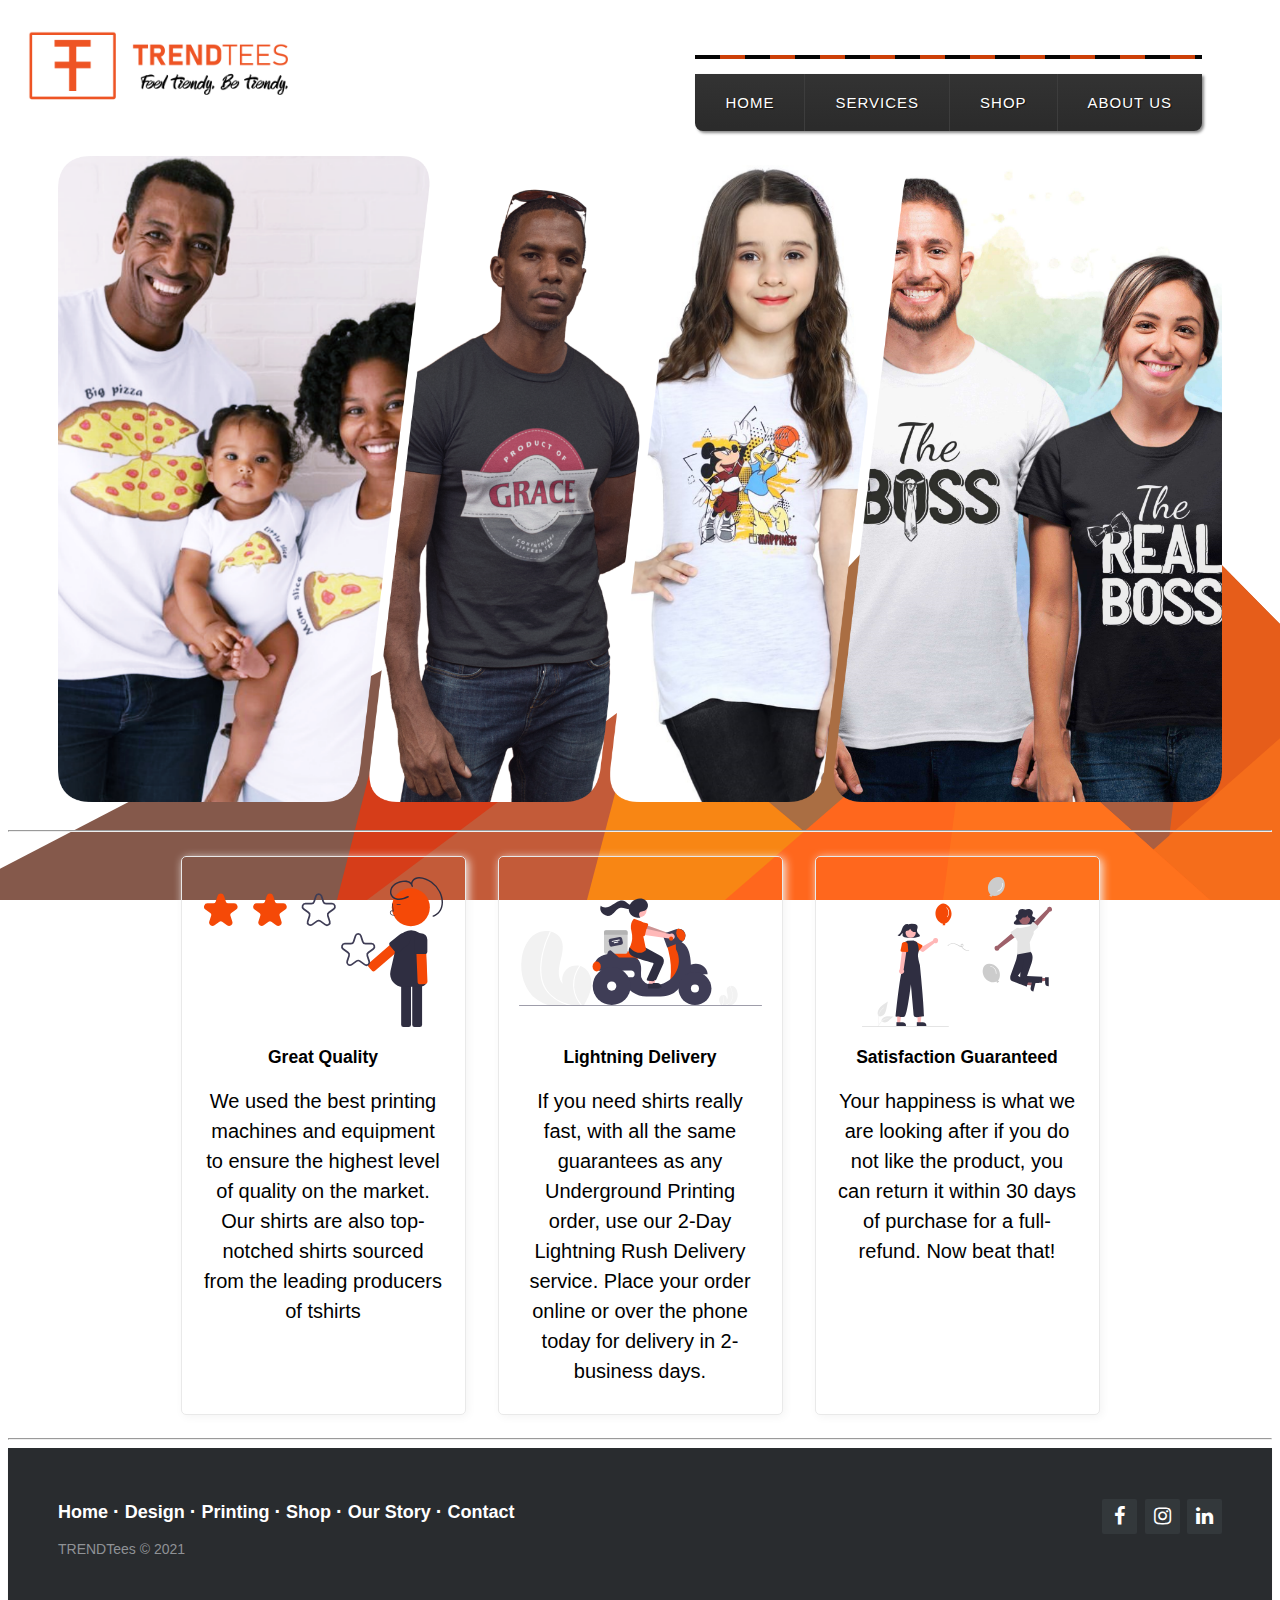
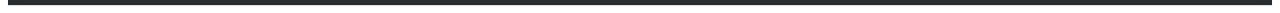
<file: index.html>
<!DOCTYPE html>
<html>
<head>
    <meta name="viewport" content="width=device-width">
    <link href=style.css rel="stylesheet">
    <link rel="stylesheet" href="https://cdnjs.cloudflare.com/ajax/libs/font-awesome/4.7.0/css/font-awesome.min.css">
    <title>TRENDTees</title>
</head>
<div class="logo">
<a href= "index.html"><img src="logo.png" height="100" width="300"></a>
</div>
<div class="wrap">
    
    <span class="decor"></span>
    <nav>
        <ul class="primary">
            <li>
                <a href="index.html">HOME</a>
            </li>
            <li>
                <a href="services.html">SERVICES</a>
                <ul class="sub">
                    <li><a href="designs.html">Design</a></li>
                    <li><a href="printing.html">Print</a></li>
                    <!--         <li><a href="">Wrinkly Cat</a></li> -->
                </ul>
            </li>
            <li>
                <a href="shop.html">SHOP</a>
                <ul class="sub">
                    <li><a href="men.html">Men</a></li>
                    <li><a href="women.html">Women</a></li>
                    <!-- <li><a href="">Crow</a></li> -->
                </ul>
            </li>
            <li>
                <a href="aboutus.html">ABOUT US</a>
                <ul class="sub">
                    <li><a href="ourstory.html">Our Story</a></li>
                    <li><a href="contact.html">Contact Us</a></li>
            
            </li>

        </ul>
    </nav>
</div>

<body>

<figure>
    <img alt="Stock photo" src="hero.png"/>
    <!-- <figcaption><i>Image caption</i></figcaption> -->
</figure>

<hr>
<section>
    <!-- <header>
        <h2>Section Heading</h2>
        <p>Section Subheading</p>
    </header> -->
    <aside>
        <img alt="HTML only" src="images/quality.svg" height="150">
        <h3>Great Quality</h3>
        <p>We used the best printing machines and equipment to ensure the highest level of quality on the market. Our shirts are also top-notched shirts sourced from the leading producers of tshirts</p>
        <p></p>
    </aside>
    <aside>
        <img alt="HTML only" src="images/delivery.svg" height="150">
        <h3>Lightning Delivery</h3>
        <p>If you need shirts really fast, with all the same guarantees as any Underground Printing order, use our 2-Day Lightning
        Rush Delivery service. Place your order online or over the phone today for delivery in 2-business days.</p>
    </aside>
    <aside>
        <img alt="HTML only" src="images/happy.svg" height="150">
        <h3>Satisfaction  Guaranteed</h3>
        <p>Your happiness is what we are looking after if you do not like the product, you can return it within 30 days of purchase for a full-refund. Now beat that!</p>
    </aside>
</section>
<hr>


</body>
<footer class="footer-distributed">

    <div class="footer-right">

        <a href="https://www.facebook.com/logosteesgh"><i class="fa fa-facebook"></i></a>
        <a href="https://www.instagram.com/logostees/"><i class="fa fa-instagram"></i></a>
        <a href="https://www.linkedin.com/company/logos-tees/"><i class="fa fa-linkedin"></i></a>
        

    </div>

    <div class="footer-left">

        <p class="footer-links">
            <a class="link-1" href="index.html">Home</a>

            <a href="designs.html">Design</a>

            <a href="printing.html">Printing</a>

            <a href="shop">Shop</a>

            <a href="ourstory.html">Our Story</a>

            <a href="contact.html">Contact</a>
        </p>

        <p>TRENDTees &copy; 2021</p>
    </div>

</footer>


</html>
</file>
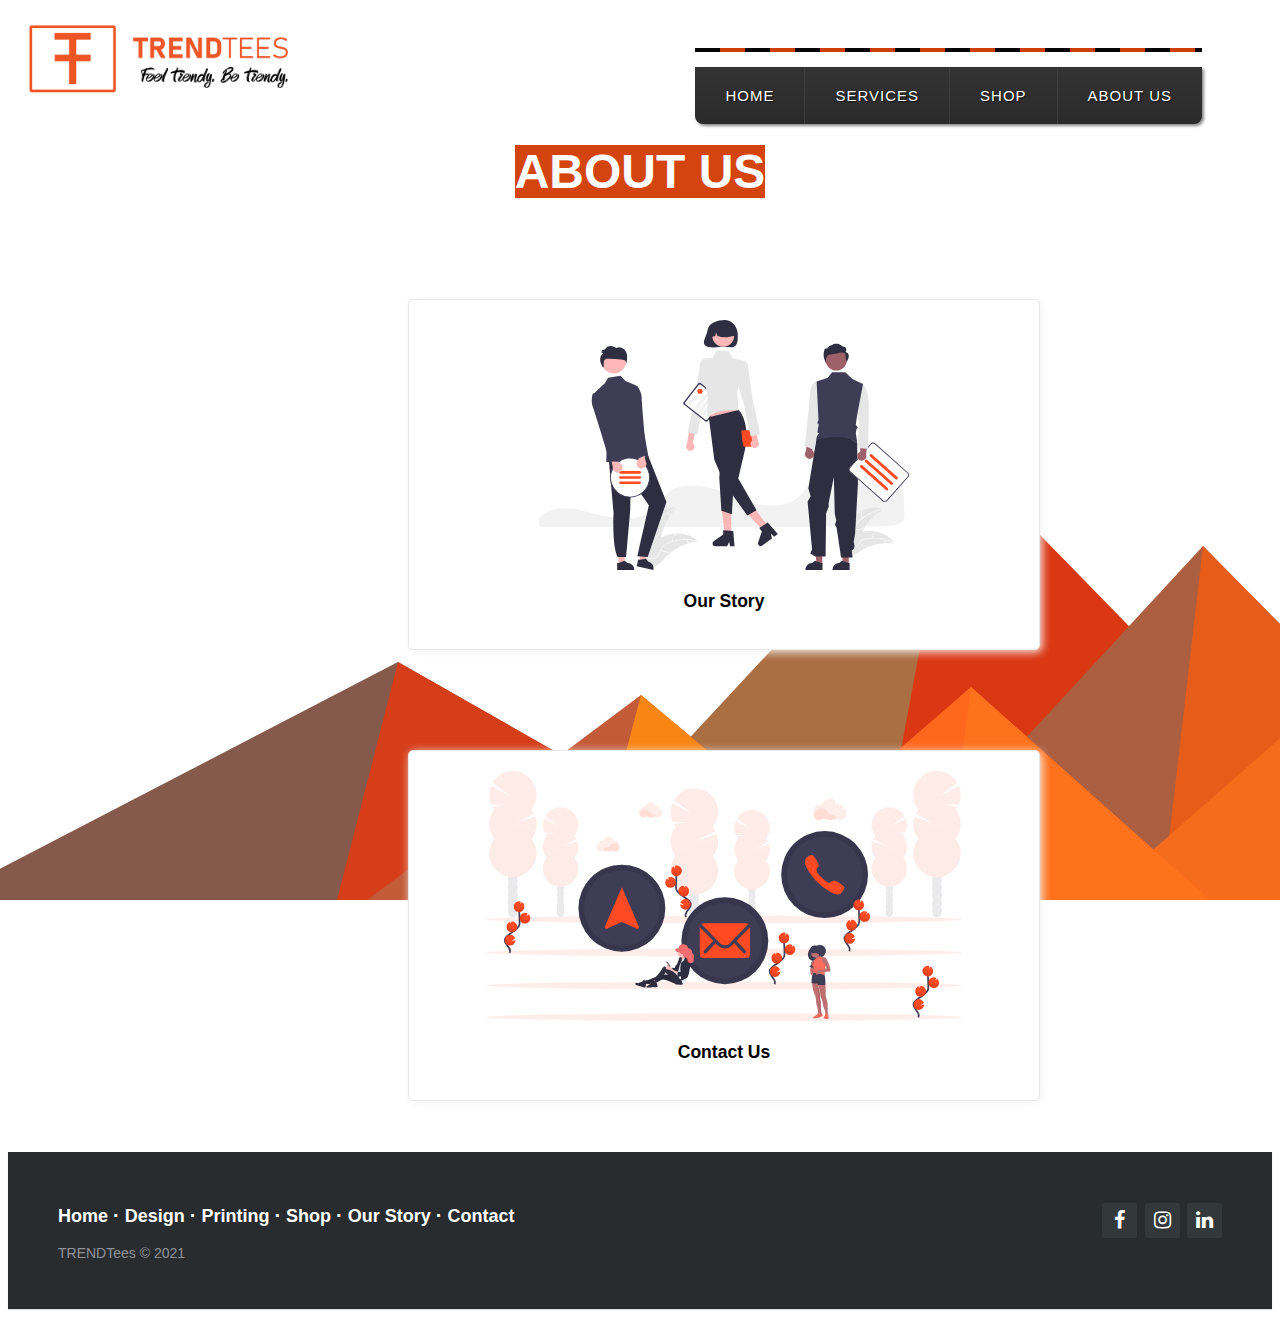
<file: aboutus.html>
<!DOCTYPE html>
<html>

<head>
    <meta name="viewport" content="width=device-width">
    <link href=style.css rel="stylesheet">
    <link rel="stylesheet" href="https://cdnjs.cloudflare.com/ajax/libs/font-awesome/4.7.0/css/font-awesome.min.css">
    <title>TrendTees</title>
</head>
<div class="logo">
    <a href="index.html"><img src="logo.png" height="100" width="300" /></a>
</div>
<div class="wrap">

    <span class="decor"></span>
    <nav>
        <ul class="primary">
            <li>
                <a href="">HOME</a>
            </li>
            <li>
                <a href="services.html">SERVICES</a>
                <ul class="sub">
                    <li><a href="designs.html">Design</a></li>
                    <li><a href="printing.html">Print</a></li>
                    <!--         <li><a href="">Wrinkly Cat</a></li> -->
                </ul>
            </li>
            <li>
                <a href="shop.html">SHOP</a>
                <ul class="sub">
                    <li><a href="men.html">Men</a></li>
                    <li><a href="women.html">Women</a></li>
                    <!-- <li><a href="">Crow</a></li> -->
                </ul>
            </li>
            <li>
                <a href="aboutus.html">ABOUT US</a>
                <ul class="sub">
                    <li><a href="ourstory.html">Our Story</a></li>
                    <li><a href="contact.html">Contact Us</a></li>
                
                </ul>
            </li>

        </ul>
    </nav>
</div>
<body>
    <br><br><br><br><br><br><br><br>
    <h1>ABOUT US</h1>
    <!-- <p>Section Subheading</p> -->

    <div class="bigmenu">
        <a href="ourstory.html"><img src="images/team.svg" height="250"></a>
        <h3>Our Story</h3>
        <p></p>
    </div>
    <div class="bigmenu">
        <a href="contact.html"><img src="images/contact.svg" height="250"></a>
        <h3>Contact Us</h3>
        <p></p>
    </div>
    <br><br><br>
</body>



<footer class="footer-distributed">

    <div class="footer-right">

        <a href="https://www.facebook.com/logosteesgh"><i class="fa fa-facebook"></i></a>
        <a href="https://www.instagram.com/logostees/"><i class="fa fa-instagram"></i></a>
        <a href="https://www.linkedin.com/company/logos-tees/"><i class="fa fa-linkedin"></i></a>


    </div>

    <div class="footer-left">

        <p class="footer-links">
            <a class="link-1" href="index.html">Home</a>

            <a href="designs.html">Design</a>

            <a href="printing.html">Printing</a>

            <a href="shop">Shop</a>

            <a href="ourstory.html">Our Story</a>

            <a href="contact.html">Contact</a>
        </p>

        <p>TRENDTees &copy; 2021</p>
    </div>

</footer>

</html>
</file>
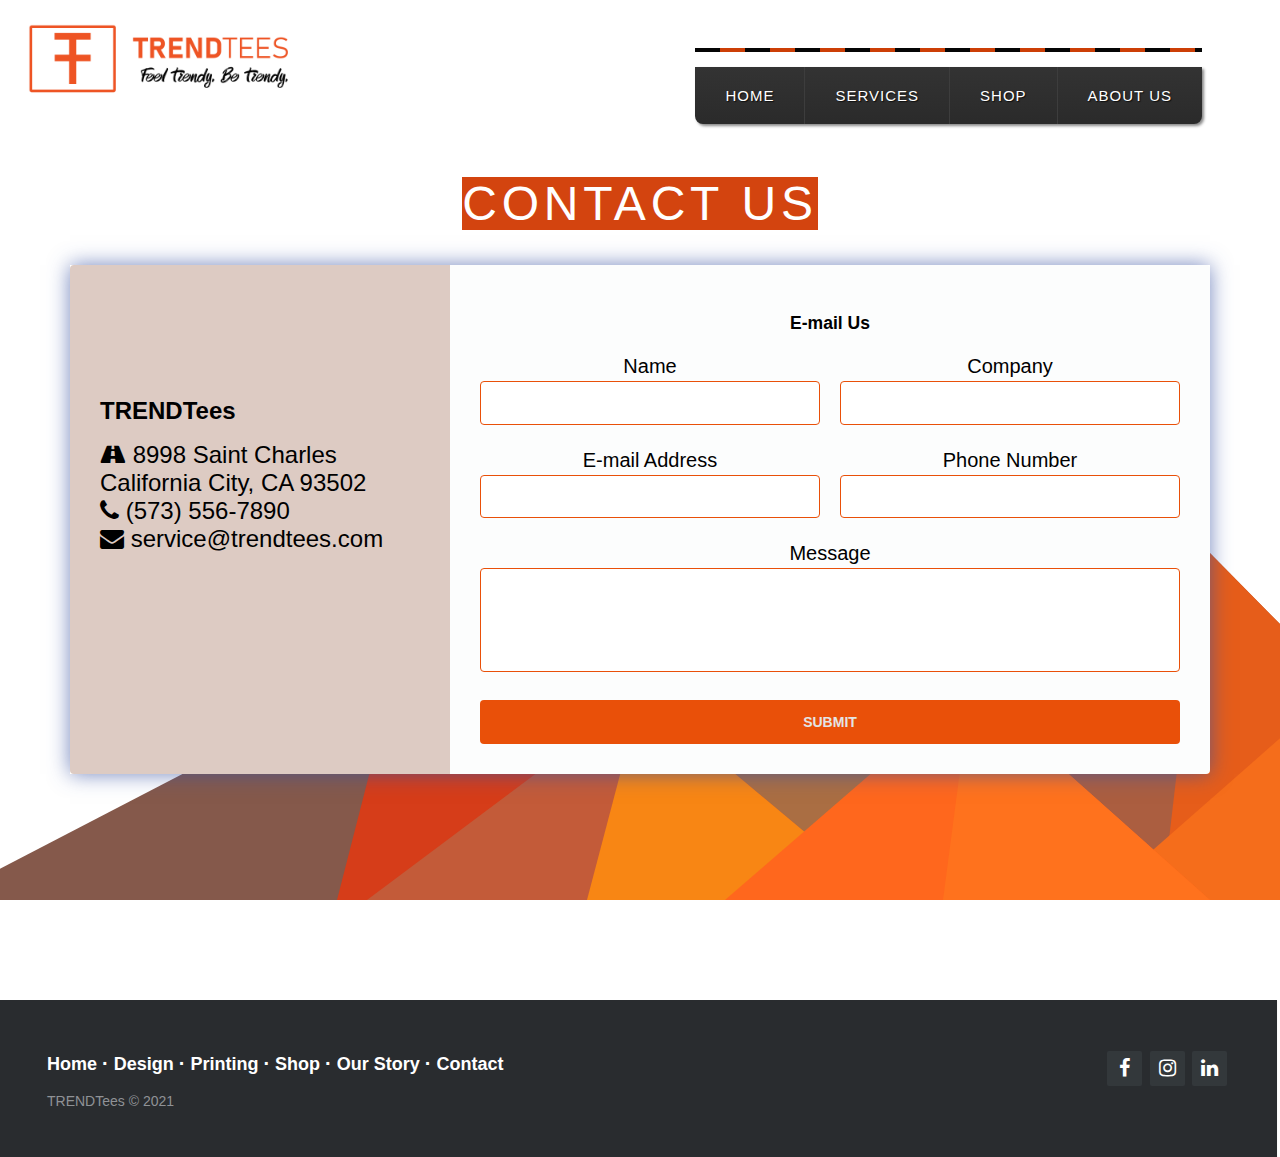
<file: contact.html>
<!DOCTYPE html>
<html>

<head>
    <meta name="viewport" content="width=device-width">
    <link href=style.css rel="stylesheet">
    <link rel="stylesheet" href="https://cdnjs.cloudflare.com/ajax/libs/font-awesome/4.7.0/css/font-awesome.min.css">
    <title>TRENDTees</title>
</head>
<div class="logo">
<a href="index.html"><img src="logo.png" height="100" width="300" /></a>
</div>
<div class="wrap">

    <span class="decor"></span>
    <nav>
        <ul class="primary">
            <li>
                <a href="">HOME</a>
            </li>
            <li>
                <a href="services.html">SERVICES</a>
                <ul class="sub">
                    <li><a href="designs.html">Design</a></li>
                    <li><a href="printing.html">Print</a></li>
                    <!--         <li><a href="">Wrinkly Cat</a></li> -->
                </ul>
            </li>
            <li>
                <a href="shop.html">SHOP</a>
                <ul class="sub">
                    <li><a href="men.html">Men</a></li>
                    <li><a href="women.html">Women</a></li>
                    <!-- <li><a href="">Crow</a></li> -->
                </ul>
            </li>
            <li>
                <a href="aboutus.html">ABOUT US</a>
                <ul class="sub">
                    <li><a href="ourstory.html">Our Story</a></li>
                    <li><a href="contact.html">Contact Us</a></li>
                   
                </ul>
            </li>

        </ul>
    </nav>
</div>
<body>
    <BR><BR><BR><BR><BR><BR>
    <div class="container">
        <BR><BR><BR>
        <h1 class="brand"><span>CONTACT US</span></h1>
        <BR><BR><BR>
        <div class="wrapper">

            <!-- COMPANY INFORMATION -->
            <div class="company-info">
                <br><br><br><br><br><br>
                <h3>TRENDTees</h3>

                <ul>
                    <li><i class="fa fa-road"></i> 8998 Saint Charles California City, CA 93502</li><BR>
                    <li><i class="fa fa-phone"></i> (573) 556-7890</li><br>
                    <li><i class="fa fa-envelope"></i> service@trendtees.com</li>
                </ul>
              
            </div>
            <!-- End .company-info -->

            <!-- CONTACT FORM -->
            <div class="contact">
                <h3>E-mail Us</h3>

                <form id="contact-form">

                    <p>
                        <label>Name</label>
                        <input type="text" name="name" id="name" required>
                    </p>

                    <p>
                        <label>Company</label>
                        <input type="text" name="company" id="company">
                    </p>

                    <p>
                        <label>E-mail Address</label>
                        <input type="email" name="email" id="email" required>
                    </p>

                    <p>
                        <label>Phone Number</label>
                        <input type="text" name="phone" id="phone">
                    </p>

                    <p class="full">
                        <label>Message</label>
                        <textarea name="message" rows="5" id="message"></textarea>
                    </p>

                    <p class="full">
                        <button type="submit">Submit</button>
                    </p>

                </form>
                <!-- End #contact-form -->
            </div>



</body>

<footer class="footer-distributed" style="position:absolute; top: 1000px; right: 3px;">

    <div class="footer-right">

        <a href="https://www.facebook.com/logosteesgh"><i class="fa fa-facebook"></i></a>
        <a href="https://www.instagram.com/logostees/"><i class="fa fa-instagram"></i></a>
        <a href="https://www.linkedin.com/company/logos-tees/"><i class="fa fa-linkedin"></i></a>


    </div>

    <div class="footer-left">

        <p class="footer-links">
            <a class="link-1" href="index.html">Home</a>

            <a href="designs.html">Design</a>

            <a href="printing.html">Printing</a>

            <a href="shop">Shop</a>

            <a href="ourstory.html">Our Story</a>

            <a href="contact.html">Contact</a>
        </p>

        <p>TRENDTees &copy; 2021</p>
    </div>

</footer>

</html>
</file>
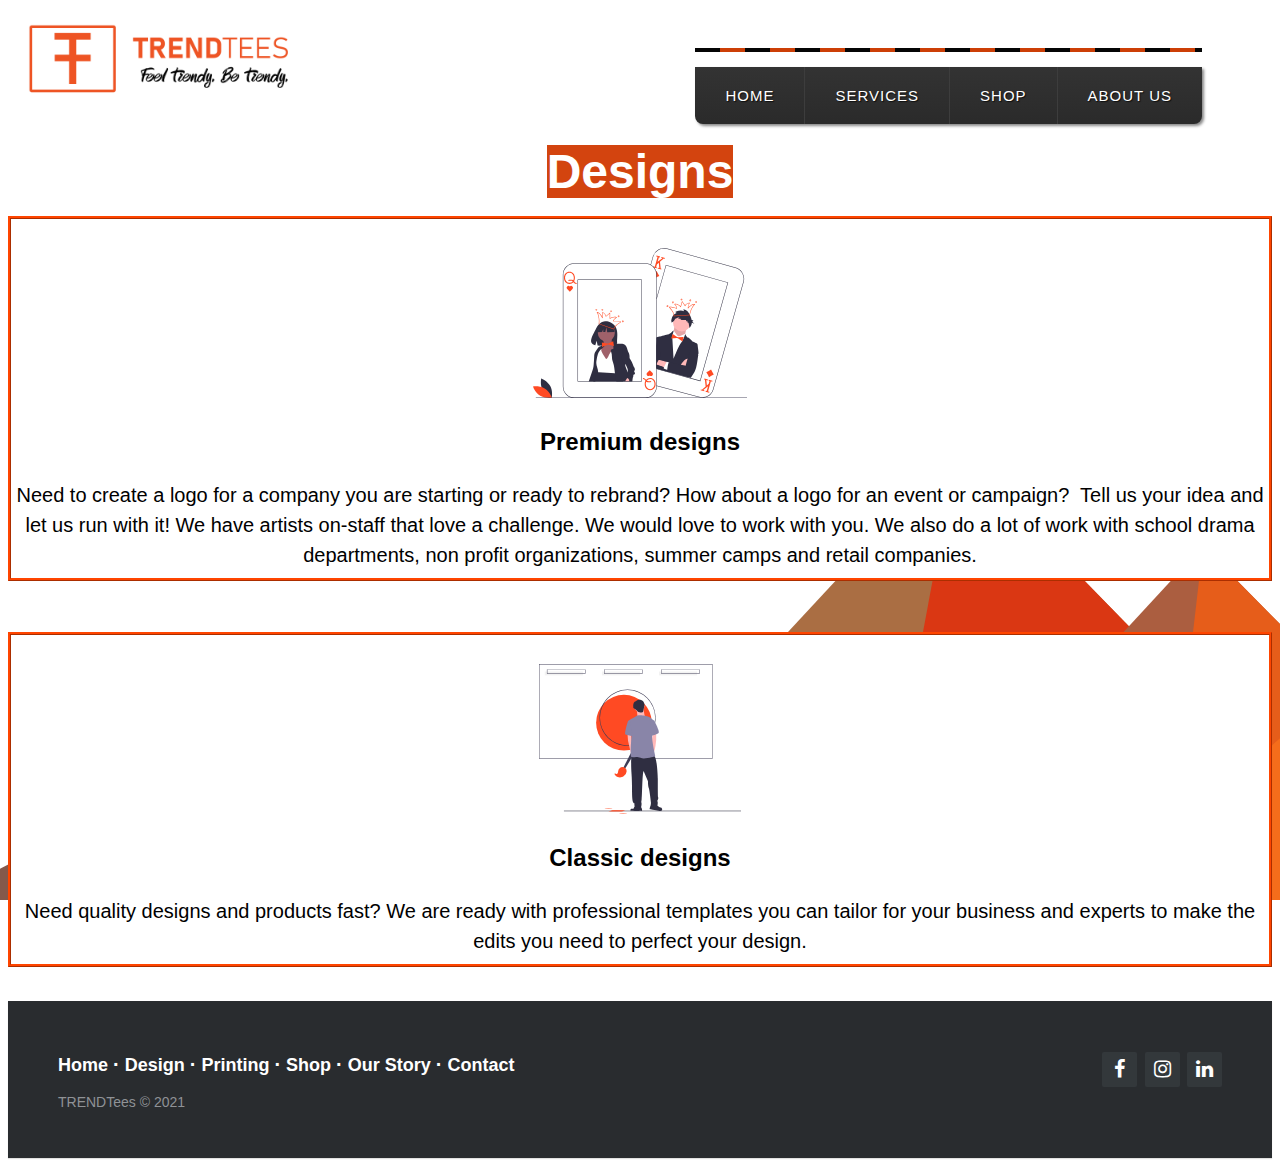
<file: designs.html>
<!DOCTYPE html>
<html>

<head>
    <meta name="viewport" content="width=device-width">
    <link href=style.css rel="stylesheet">
    <link rel="stylesheet" href="https://cdnjs.cloudflare.com/ajax/libs/font-awesome/4.7.0/css/font-awesome.min.css">
    <title>TRENDTees</title>
</head>
<div class="logo">
    <a href="index.html"><img src="logo.png" height="100" width="300"></a>
</div>
<div class="wrap">

    <span class="decor"></span>
    <nav>
        <ul class="primary">
            <li>
                <a href="index.html">HOME</a>
            </li>
            <li>
                <a href="services.html">SERVICES</a>
                <ul class="sub">
                    <li><a href="designs.html">Design</a></li>
                    <li><a href="printing.html">Print</a></li>
                    <!--         <li><a href="">Wrinkly Cat</a></li> -->
                </ul>
            </li>
            <li>
                <a href="shop.html">SHOP</a>
                <ul class="sub">
                    <li><a href="men.html">Men</a></li>
                    <li><a href="women.html">Women</a></li>
                    <!-- <li><a href="">Crow</a></li> -->
                </ul>
            </li>
            <li>
                <a href="aboutus.html">ABOUT US</a>
                <ul class="sub">
                    <li><a href="ourstory.html">Our Story</a></li>
                    <li><a href="contact.html">Contact Us</a></li>
                </ul>
            </li>

        </ul>
    </nav>
</div>

<body>
<br><br><br><br><br><br><br><br>
<h1>Designs</h1>
<br><br>
<div class="bigarticle">
    <aside>
        <br>
        <img alt="HTML only" src="images/premium.svg" height="150">
        <h2>Premium designs</h2>
        <p>Need to create a logo for a company you are starting or ready to rebrand? How about a logo for an event or campaign?
        ‍
        Tell us your idea and let us run with it! We have artists on-staff that love a challenge. We would love to work with
        you. We also do a lot of work with school drama departments, non profit organizations, summer camps and retail companies.</p>
    </aside>
</div>
<br><br><br>
<div class="bigarticle">
    <aside>
        <br>
        <img alt="HTML only" src="images/classic.svg" height="150">
        <h2>Classic designs</h2>
        <p>Need quality designs and products fast? We are ready with professional templates you can tailor for your business and experts to make the edits you need to perfect your design.</p>
    </aside>
</div>




</body>
<br><br>
<footer class="footer-distributed">

    <div class="footer-right">

        <a href="https://www.facebook.com/logosteesgh"><i class="fa fa-facebook"></i></a>
        <a href="https://www.instagram.com/logostees/"><i class="fa fa-instagram"></i></a>
        <a href="https://www.linkedin.com/company/logos-tees/"><i class="fa fa-linkedin"></i></a>


    </div>

    <div class="footer-left">

        <p class="footer-links">
            <a class="link-1" href="index.html">Home</a>

            <a href="designs.html">Design</a>

            <a href="printing.html">Printing</a>

            <a href="shop">Shop</a>

            <a href="ourstory.html">Our Story</a>

            <a href="contact.html">Contact</a>
        </p>

        <p>TRENDTees &copy; 2021</p>
    </div>

</footer>
</html>
</file>
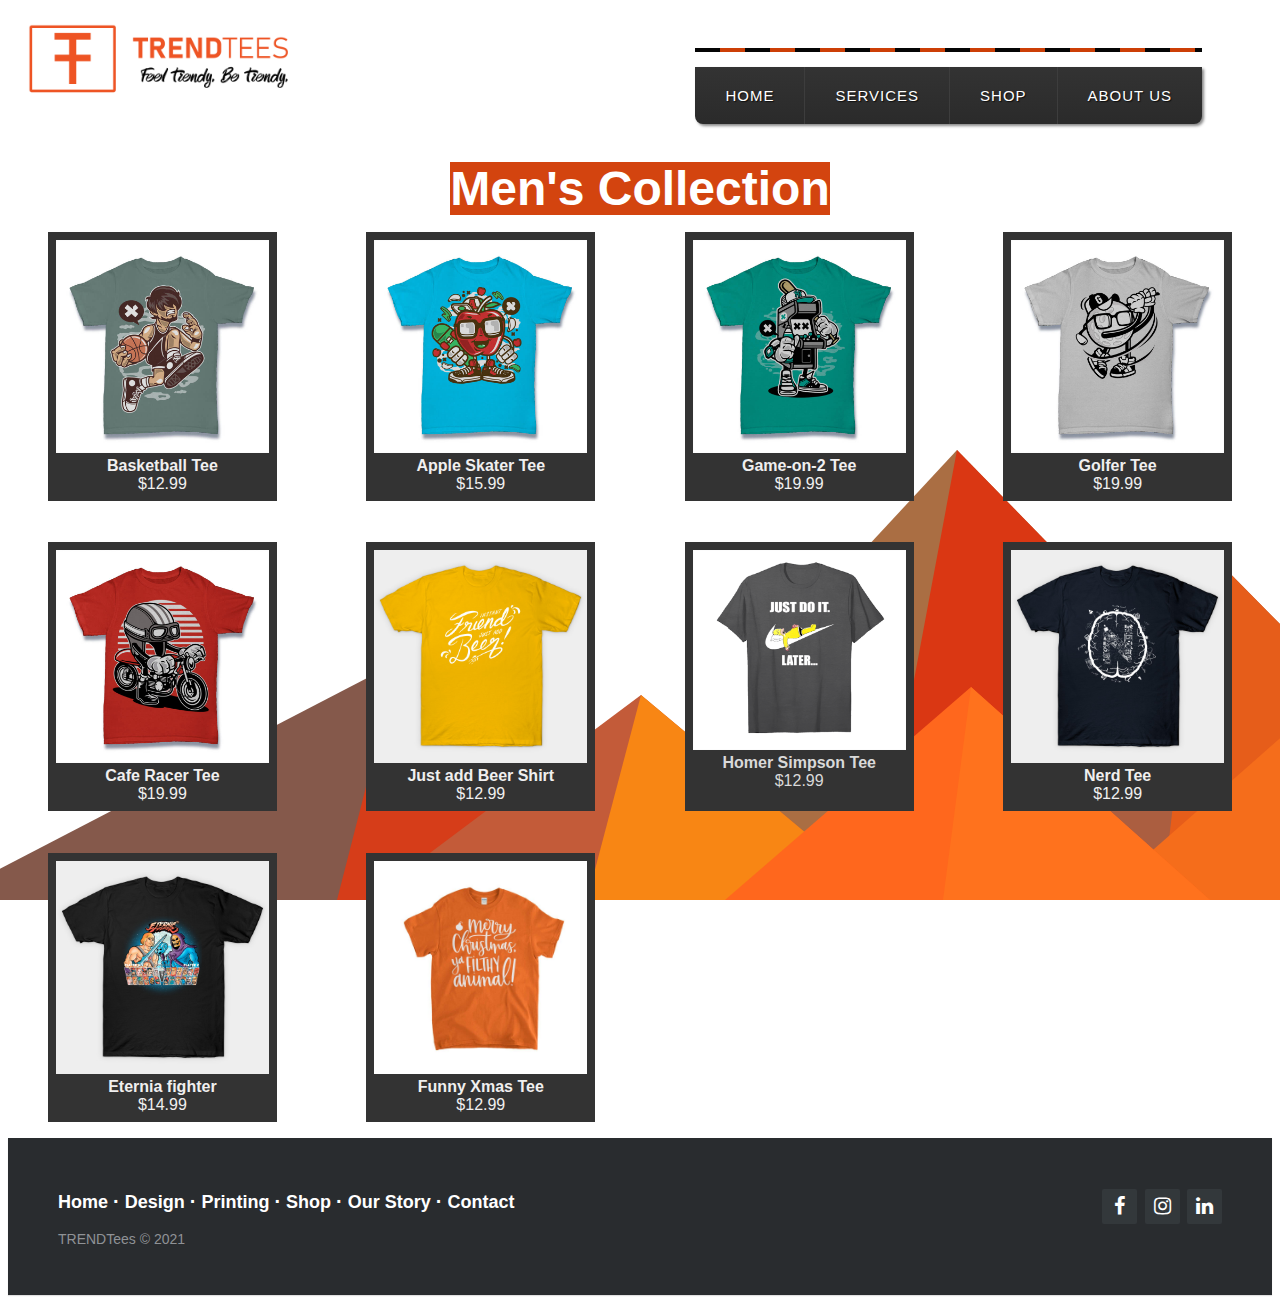
<file: men.html>
<!DOCTYPE html>
<html>

<head>
    <meta name="viewport" content="width=device-width">
    <link href=style.css rel="stylesheet">
    <link rel="stylesheet" href="https://cdnjs.cloudflare.com/ajax/libs/font-awesome/4.7.0/css/font-awesome.min.css">
    <title>TRENDTees</title>
</head>
<div class="logo">
<a href="index.html"><img src="logo.png" height="100" width="300" /></a>
</div>
<div class="wrap">

    <span class="decor"></span>
    <nav>
        <ul class="primary">
            <li>
                <a href="">HOME</a>
            </li>
            <li>
                <a href="services.html">SERVICES</a>
                <ul class="sub">
                    <li><a href="designs.html">Design</a></li>
                    <li><a href="printing.html">Print</a></li>
                    <!--         <li><a href="">Wrinkly Cat</a></li> -->
                </ul>
            </li>
            <li>
                <a href="shop.html">SHOP</a>
                <ul class="sub">
                    <li><a href="men.html">Men</a></li>
                    <li><a href="women.html">Women</a></li>
                    <!-- <li><a href="">Crow</a></li> -->
                </ul>
            </li>
            <li>
                <a href="aboutus.html">ABOUT US</a>
                <ul class="sub">
                    <li><a href="ourstory.html">Our Story</a></li>
                    <li><a href="contact.html">Contact Us</a></li>
                </ul>
            </li>

        </ul>
    </nav>
</div>


<body>
    <br><br><br><br><br><br><br><br><br>
    <h1>Men's Collection</h1>
<div class="gallery-grid">
    <figure class="gallery-frame">
        <img class="gallery-img" src="images/Basketball-Player-Tshirt.jpg" 
            title="B-Ball Fans">
        <figcaption><b> Basketball Tee</b> <br>$12.99</figcaption>
    </figure>
    <figure class="gallery-frame">
        <img class="gallery-img" src="images/Apple-Skater-Tshirt.jpg"
            title="Skating Enthusiasts">
        <figcaption><b>Apple Skater Tee</b> <br>$15.99</figcaption>
    </figure>
    <figure class="gallery-frame">
        <img class="gallery-img" src="images/Game-On-2-T-shirt-template-29796.jpg" 
            title="For Gamers">
        <figcaption><b>Game-on-2 Tee</b> <br>$19.99</figcaption>
    </figure>
    <figure class="gallery-frame">
        <img class="gallery-img" src="images/Golfer-T-shirt-design-29599.jpg" 
            title="Tiger Woods loves this">
        <figcaption><b>Golfer Tee</b> <br>$19.99</figcaption>
    </figure>
    <figure class="gallery-frame">
        <img class="gallery-img" src="images/Caferacer-Helmet-Shirt-design-29273.jpg" 
            title="Cafe lovers">
        <figcaption><b>Cafe Racer Tee</b> <br>$19.99</figcaption>
    </figure>
    <figure class="gallery-frame">
        <img class="gallery-img" src="images/Just-add-beer-T-Shirt.jpg" 
            title="Beeeer">
        <figcaption><b>Just add Beer Shirt</b> <br>$12.99</figcaption>
    </figure>
    <figure class="gallery-frame">
        <img class="gallery-img" src="images/Order-Homer-Simpson-Just-Do-It-Later-T-Shirts-Unisex-T-Shirt-Dark-Heather.png"
        <figcaption><b>Homer Simpson Tee</b> <br>$12.99</figcaption>
    </figure>
    <figure class="gallery-frame">
        <img class="gallery-img" src="images/N-is-for-Nerd.jpg" 
            title="N is for">
        <figcaption><b>Nerd Tee</b> <br>$12.99</figcaption>
    </figure>
    <figure class="gallery-frame">
        <img class="gallery-img" src="images/Eternia-fighter-T-Shirt.jpg" alt="Eternia fighter fans"
            title="Eternia Fighter">
        <figcaption><b>Eternia fighter</b> <br>$14.99</figcaption>
    </figure>
    <figure class="gallery-frame">
        <img class="gallery-img" src="images/merry-christmas-ya-filthy-animal-kids-tshirt-orange.jpg" 
            title="Home alone movie reference">
        <figcaption><b>Funny Xmas Tee</b> <br>$12.99</figcaption>
    </figure>
 
</div>

    
</body>

<footer class="footer-distributed">

    <div class="footer-right">

        <a href="https://www.facebook.com/logosteesgh"><i class="fa fa-facebook"></i></a>
        <a href="https://www.instagram.com/logostees/"><i class="fa fa-instagram"></i></a>
        <a href="https://www.linkedin.com/company/logos-tees/"><i class="fa fa-linkedin"></i></a>


    </div>

    <div class="footer-left">

        <p class="footer-links">
            <a class="link-1" href="index.html">Home</a>

            <a href="designs.html">Design</a>

            <a href="printing.html">Printing</a>

            <a href="shop">Shop</a>

            <a href="ourstory.html">Our Story</a>

            <a href="contact.html">Contact</a>
        </p>

        <p>TRENDTees &copy; 2021</p>
    </div>

</footer>
</html>
</file>
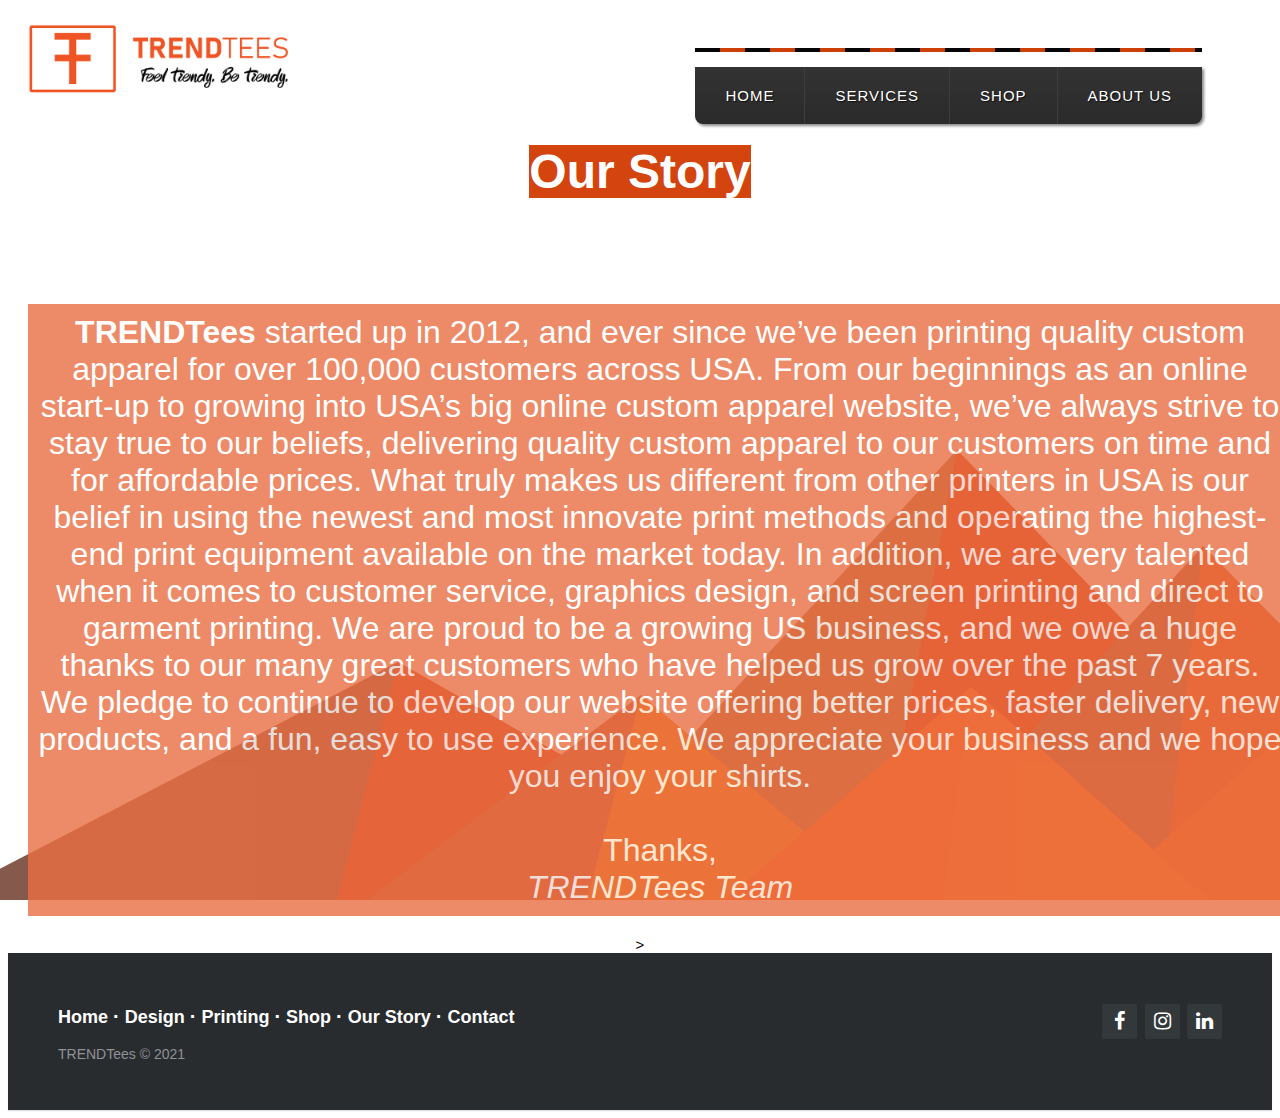
<file: ourstory.html>
<!DOCTYPE html>
<html>

<head>
    <meta name="viewport" content="width=device-width">
    <link href=style.css rel="stylesheet">
    <link rel="stylesheet" href="https://cdnjs.cloudflare.com/ajax/libs/font-awesome/4.7.0/css/font-awesome.min.css">
    <title>TRENDTees</title>
</head>
<div class="logo">
    <a href="index.html"><img src="logo.png" height="100" width="300" /></a>
</div>
<div class="wrap">

    <span class="decor"></span>
    <nav>
        <ul class="primary">
            <li>
                <a href="">HOME</a>
            </li>
            <li>
                <a href="services.html">SERVICES</a>
                <ul class="sub">
                    <li><a href="designs.html">Design</a></li>
                    <li><a href="printing.html">Print</a></li>
                    <!--         <li><a href="">Wrinkly Cat</a></li> -->
                </ul>
            </li>
            <li>
                <a href="shop.html">SHOP</a>
                <ul class="sub">
                    <li><a href="men.html">Men</a></li>
                    <li><a href="women.html">Women</a></li>
                    <!-- <li><a href="">Crow</a></li> -->
                </ul>
            </li>
            <li>
                <a href="aboutus.html">ABOUT US</a>
                <ul class="sub">
                    <li><a href="ourstory.html">Our Story</a></li>
                    <li><a href="contact.html">Contact Us</a></li>
            
                </ul>
            </li>

        </ul>
    </nav>
</div>

<body>
<br><br><br><br><br><br><br><br>
<h1>Our Story</h1>
<br><br><br><br><br><br>
<p> 
    <div class = "ourstory">
        <b>TRENDTees</b> started up in 2012, and ever since we’ve been printing quality custom apparel for over 100,000 customers
across USA.

From our beginnings as an online start-up to growing into USA’s big online custom apparel website, we’ve always strive
to stay true to our beliefs, delivering quality custom apparel to our customers on time and for affordable prices. What
truly makes us different from other printers in USA is our belief in using the newest and most innovate print methods
and operating the highest-end print equipment available on the market today. In addition, we are very talented when it
comes to customer service, graphics design, and screen printing and direct to garment printing.

We are proud to be a growing US business, and we owe a huge thanks to our many great customers who have helped us grow
over the past 7 years. We pledge to continue to develop our website offering better prices, faster delivery, new
products, and a fun, easy to use experience.

We appreciate your business and we hope you enjoy your shirts.
<br><br>
Thanks,
<br>
<i>TRENDTees Team</i>
</div>
</p>>

</body>

<footer class="footer-distributed">

    <div class="footer-right">

        <a href="https://www.facebook.com/logosteesgh"><i class="fa fa-facebook"></i></a>
        <a href="https://www.instagram.com/logostees/"><i class="fa fa-instagram"></i></a>
        <a href="https://www.linkedin.com/company/logos-tees/"><i class="fa fa-linkedin"></i></a>


    </div>

    <div class="footer-left">

        <p class="footer-links">
            <a class="link-1" href="index.html">Home</a>

            <a href="designs.html">Design</a>

            <a href="printing.html">Printing</a>

            <a href="shop">Shop</a>

            <a href="ourstory.html">Our Story</a>

            <a href="contact.html">Contact</a>
        </p>

        <p>TRENDTees &copy; 2021</p>
    </div>

</footer>
</html>
</file>
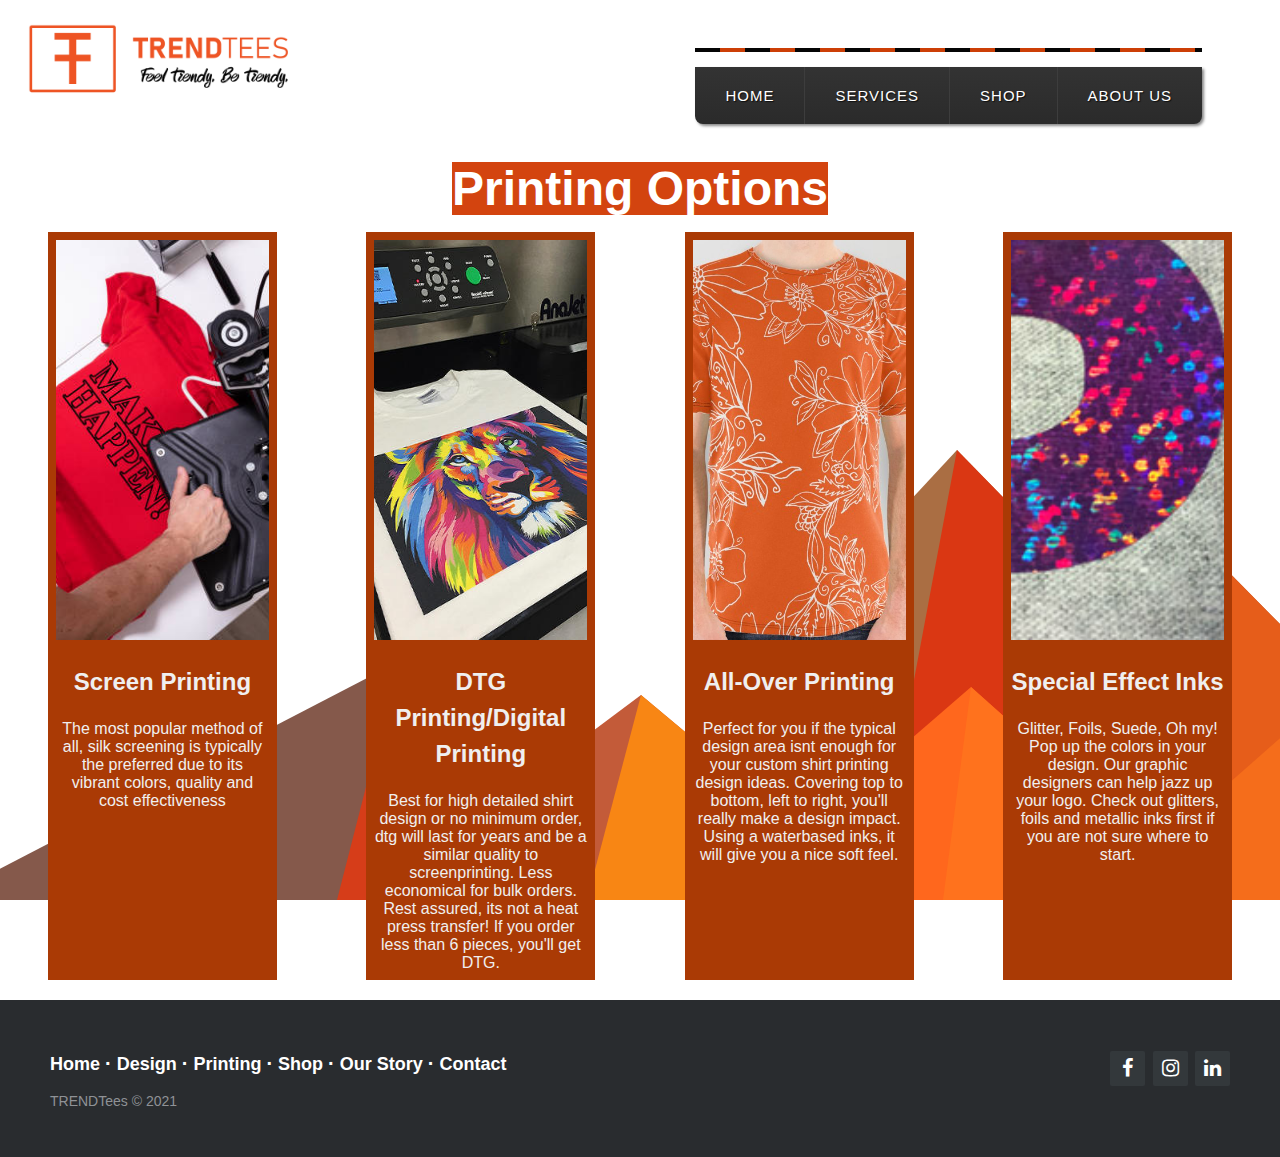
<file: printing.html>
<!DOCTYPE html>
<html>

<head>
    <meta name="viewport" content="width=device-width">
    <link href=style.css rel="stylesheet">
    <link rel="stylesheet" href="https://cdnjs.cloudflare.com/ajax/libs/font-awesome/4.7.0/css/font-awesome.min.css">
    <title>TRENDTeesTees</title>
</head>
<div class="logo">
    <a href="index.html"><img src="logo.png" height="100" width="300" /></a>
</div>
<div class="wrap">

    <span class="decor"></span>
    <nav>
        <ul class="primary">
            <li>
                <a href="index.html">HOME</a>
            </li>
            <li>
                <a href="services.html">SERVICES</a>
                <ul class="sub">
                    <li><a href="designs.html">Design</a></li>
                    <li><a href="printing.html">Print</a></li>
                    <!--         <li><a href="">Wrinkly Cat</a></li> -->
                </ul>
            </li>
            <li>
                <a href="shop.html">SHOP</a>
                <ul class="sub">
                    <li><a href="men.html">Men</a></li>
                    <li><a href="women.html">Women</a></li>
                    <!-- <li><a href="">Crow</a></li> -->
                </ul>
            </li>
            <li>
                <a href="aboutus.html">ABOUT US</a>
                <ul class="sub">
                    <li><a href="ourstory.html">Our Story</a></li>
                    <li><a href="contact.html">Contact Us</a></li>
            
                </ul>
            </li>

        </ul>
    </nav>
</div>
<body>
<br><br><br><br><br><br><br><br><br>
<h1>Printing Options</h1>
<div class="gallery-grid">
    <figure class="gallery-frame0">
        <img class="gallery-img0" src="images/screenprint.jpg" title="Screen Printing">
        <figcaption><h2>Screen Printing</h2>The most popular method of all, silk screening is typically the preferred due to its vibrant colors, quality and cost
        effectiveness</figcaption>
    </figure>
    <figure class="gallery-frame0">
        <img class="gallery-img0" src="images/digital.jpg" title="DTG Printing/Digital Printing">
        <figcaption><h2>DTG Printing/Digital Printing</h2>Best for high detailed shirt design or no minimum order, dtg will last for years and be a similar quality to
        screenprinting. Less economical for bulk orders. Rest assured, its not a heat press transfer! If you order less than 6 pieces, you'll get DTG.</figcaption>
    </figure>
    <figure class="gallery-frame0">
        <img class="gallery-img0" src="images/all over.jpg" title="All-Over Printing">
        <figcaption><h2>All-Over Printing</h2>Perfect for you if the typical design area isnt enough for your custom shirt printing design ideas. Covering top to
        bottom, left to right, you'll really make a design impact. Using a waterbased inks, it will give you a nice soft feel.</figcaption>
    </figure>
    <figure class="gallery-frame0">
        <img class="gallery-img0" src="images/glitter.jpg" title="Special Effect Inks">
        <figcaption><h2>Special Effect Inks</h2>Glitter, Foils, Suede, Oh my! Pop up the colors in your design. Our graphic designers can help jazz up your logo. Check
        out glitters, foils and metallic inks first if you are not sure where to start.</figcaption>
    </figure>

<br>
</body>
<footer class="footer-distributed" style="position:absolute; top: 1000px;">

    <div class="footer-right">

        <a href="https://www.facebook.com/logosteesgh"><i class="fa fa-facebook"></i></a>
        <a href="https://www.instagram.com/logostees/"><i class="fa fa-instagram"></i></a>
        <a href="https://www.linkedin.com/company/logos-tees/"><i class="fa fa-linkedin"></i></a>


    </div>

    <div class="footer-left">

        <p class="footer-links">
            <a class="link-1" href="index.html">Home</a>

            <a href="designs.html">Design</a>

            <a href="printing.html">Printing</a>

            <a href="shop">Shop</a>

            <a href="ourstory.html">Our Story</a>

            <a href="contact.html">Contact</a>
        </p>

        <p>TRENDTees &copy; 2021</p>
    </div>

</footer>
</file>
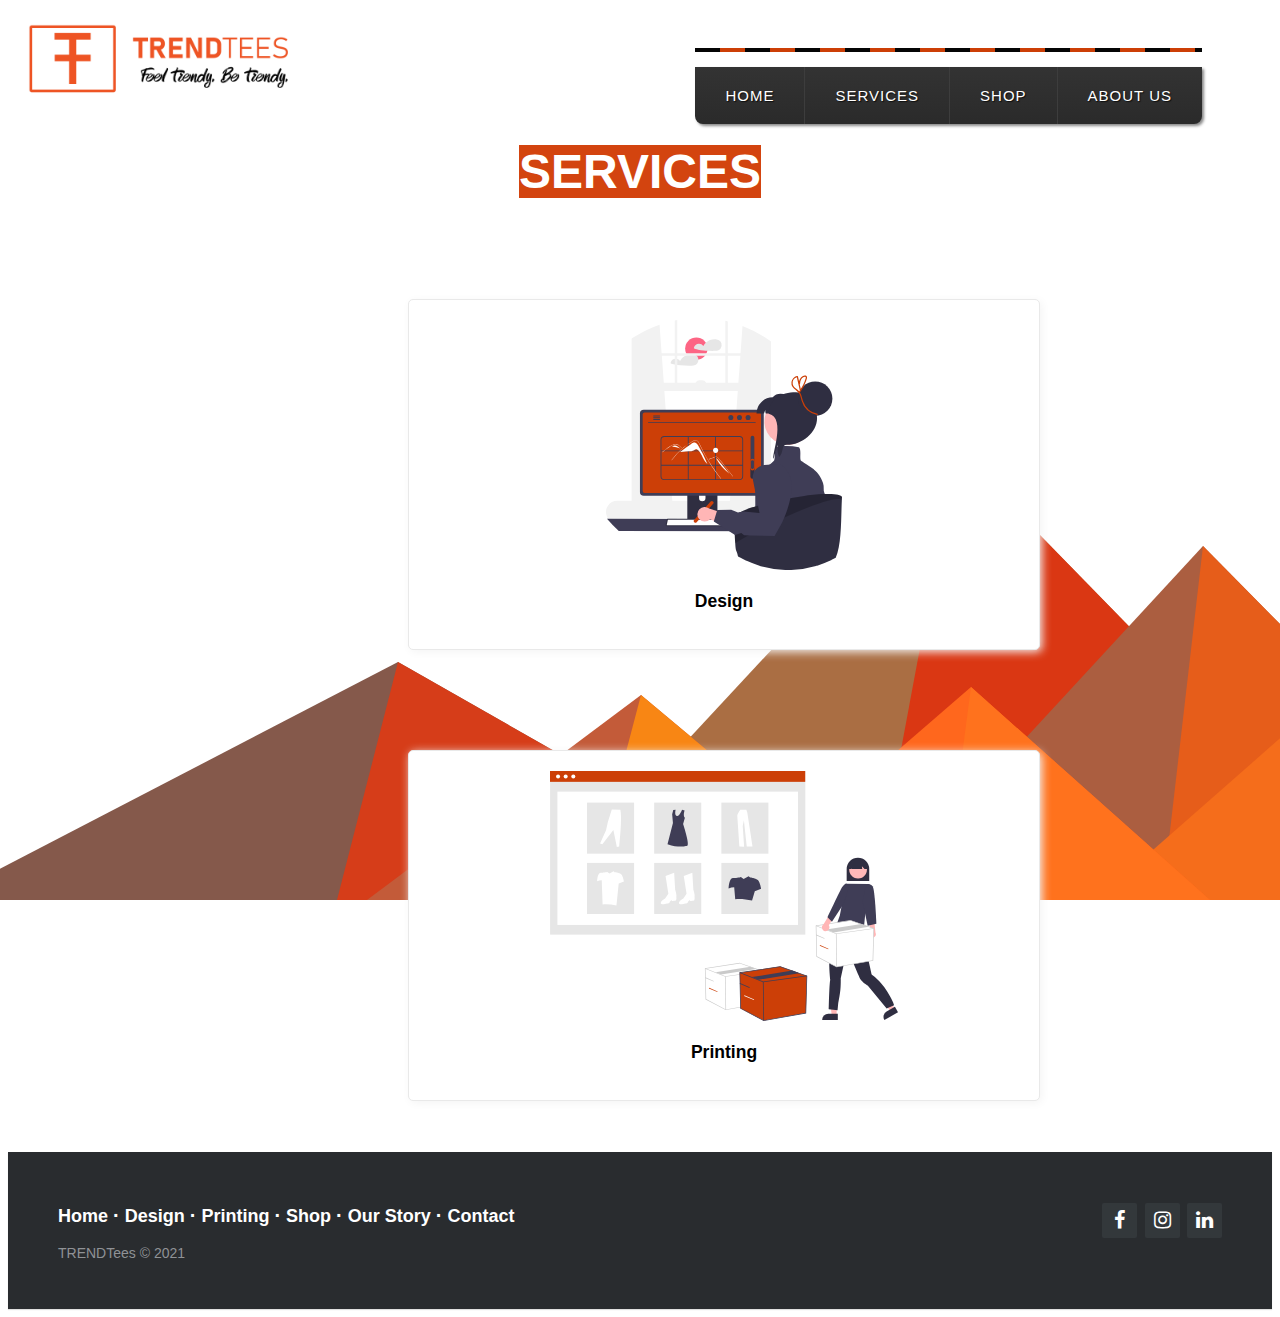
<file: services.html>
<!DOCTYPE html>
<html>

<head>
    <meta name="viewport" content="width=device-width">
    <link href=style.css rel="stylesheet">
    <link rel="stylesheet" href="https://cdnjs.cloudflare.com/ajax/libs/font-awesome/4.7.0/css/font-awesome.min.css">
    <title>TRENDTees</title>
</head>
<div class="logo">
    <a href="index.html"><img src="logo.png" height="100" width="300" /></a>
</div>
<div class="wrap">

    <span class="decor"></span>
    <nav>
        <ul class="primary">
            <li>
                <a href="index.html">HOME</a>
            </li>
            <li>
                <a href="services.html">SERVICES</a>
                <ul class="sub">
                    <li><a href="designs.html">Design</a></li>
                    <li><a href="printing.html">Print</a></li>
                    <!--         <li><a href="">Wrinkly Cat</a></li> -->
                </ul>
            </li>
            <li>
                <a href="shop.html">SHOP</a>
                <ul class="sub">
                    <li><a href="men.html">Men</a></li>
                    <li><a href="women.html">Women</a></li>
                    <!-- <li><a href="">Crow</a></li> -->
                </ul>
            </li>
            <li>
                <a href="aboutus.html">ABOUT US</a>
                <ul class="sub">
                    <li><a href="ourstory.html">Our Story</a></li>
                    <li><a href="contact.html">Contact Us</a></li>
                    
                </ul>
            </li>

        </ul>
    </nav>
</div>

<body>
<br><br><br><br><br><br><br><br>
        <h1>SERVICES</h1>
        <!-- <p>Section Subheading</p> -->
    
    <div class="bigmenu">
        <a href = "designs.html" ><img src="images/design.svg" height="250"></a>
        <h3>Design</h3>
        <p></p>
    </div>
    <div class="bigmenu">
        <a href ="printing.html"><img src="images/print.svg" height="250"></a>
        <h3>Printing</h3>
        <p></p>
    </div>
<br><br><br>
</body>



<footer class="footer-distributed">

    <div class="footer-right">

        <a href="https://www.facebook.com/logosteesgh"><i class="fa fa-facebook"></i></a>
        <a href="https://www.instagram.com/logostees/"><i class="fa fa-instagram"></i></a>
        <a href="https://www.linkedin.com/company/logos-tees/"><i class="fa fa-linkedin"></i></a>


    </div>

    <div class="footer-left">

        <p class="footer-links">
            <a class="link-1" href="index.html">Home</a>

            <a href="designs.html">Design</a>

            <a href="printing.html">Printing</a>

            <a href="shop">Shop</a>

            <a href="ourstory.html">Our Story</a>

            <a href="contact.html">Contact</a>
        </p>

        <p>TRENDTees &copy; 2021</p>
    </div>

</footer>
</html>
</file>
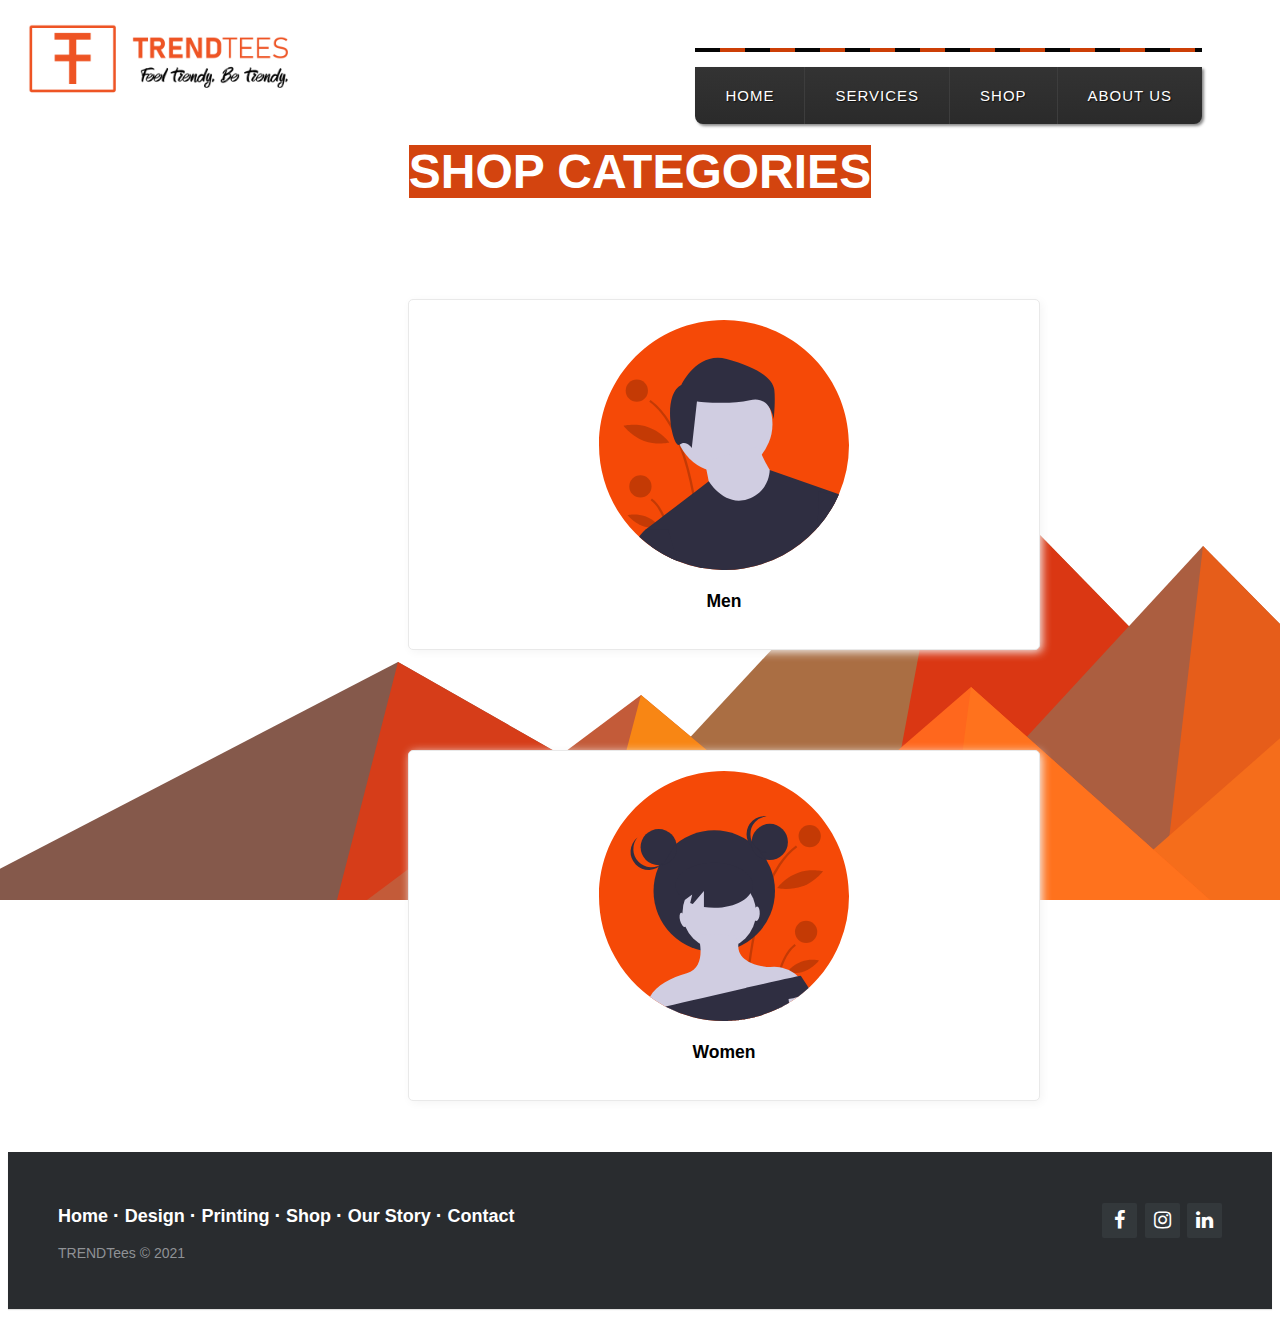
<file: shop.html>
<!DOCTYPE html>
<html>

<head>
    <meta name="viewport" content="width=device-width">
    <link href=style.css rel="stylesheet">
    <link rel="stylesheet" href="https://cdnjs.cloudflare.com/ajax/libs/font-awesome/4.7.0/css/font-awesome.min.css">
    <title>TRENDTees</title>
</head>
<div class="logo">
    <a href="index.html"><img src="logo.png" height="100" width="300" /></a>
</div>
<div class="wrap">

    <span class="decor"></span>
    <nav>
        <ul class="primary">
            <li>
                <a href="index.html">HOME</a>
            </li>
            <li>
                <a href="services.html">SERVICES</a>
                <ul class="sub">
                    <li><a href="designs.html">Design</a></li>
                    <li><a href="printing.html">Print</a></li>
                    <!--         <li><a href="">Wrinkly Cat</a></li> -->
                </ul>
            </li>
            <li>
                <a href="shop.html">SHOP</a>
                <ul class="sub">
                    <li><a href="men.html">Men</a></li>
                    <li><a href="women.html">Women</a></li>
                    <!-- <li><a href="">Crow</a></li> -->
                </ul>
            </li>
            <li>
                <a href="aboutus.html">ABOUT US</a>
                <ul class="sub">
                    <li><a href="">Our Story</a></li>
                    <li><a href="">Contact Us</a></li>
                  
                </ul>
            </li>

        </ul>
    </nav>
</div>

<body>
    <br><br><br><br><br><br><br><br>
    <h1>SHOP CATEGORIES</h1>
    <!-- <p>Section Subheading</p> -->

    <div class="bigmenu">
        <a href="men.html"><img src="images/male.svg" height="250"></a>
        <h3>Men</h3>
        <p></p>
    </div>
    <div class="bigmenu">
        <a href="women.html"><img src="images/female.svg" height="250"></a>
        <h3>Women</h3>
        <p></p>
    </div>
<br><br><br>
</body>


<footer class="footer-distributed">

    <div class="footer-right">

        <a href="https://www.facebook.com/logosteesgh"><i class="fa fa-facebook"></i></a>
        <a href="https://www.instagram.com/logostees/"><i class="fa fa-instagram"></i></a>
        <a href="https://www.linkedin.com/company/logos-tees/"><i class="fa fa-linkedin"></i></a>


    </div>

    <div class="footer-left">

        <p class="footer-links">
            <a class="link-1" href="index.html">Home</a>

            <a href="designs.html">Design</a>

            <a href="printing.html">Printing</a>

            <a href="shop">Shop</a>

            <a href="ourstory.html">Our Story</a>

            <a href="contact.html">Contact</a>
        </p>

        <p>TRENDTees &copy; 2021</p>
    </div>

</footer>

</html>
</file>
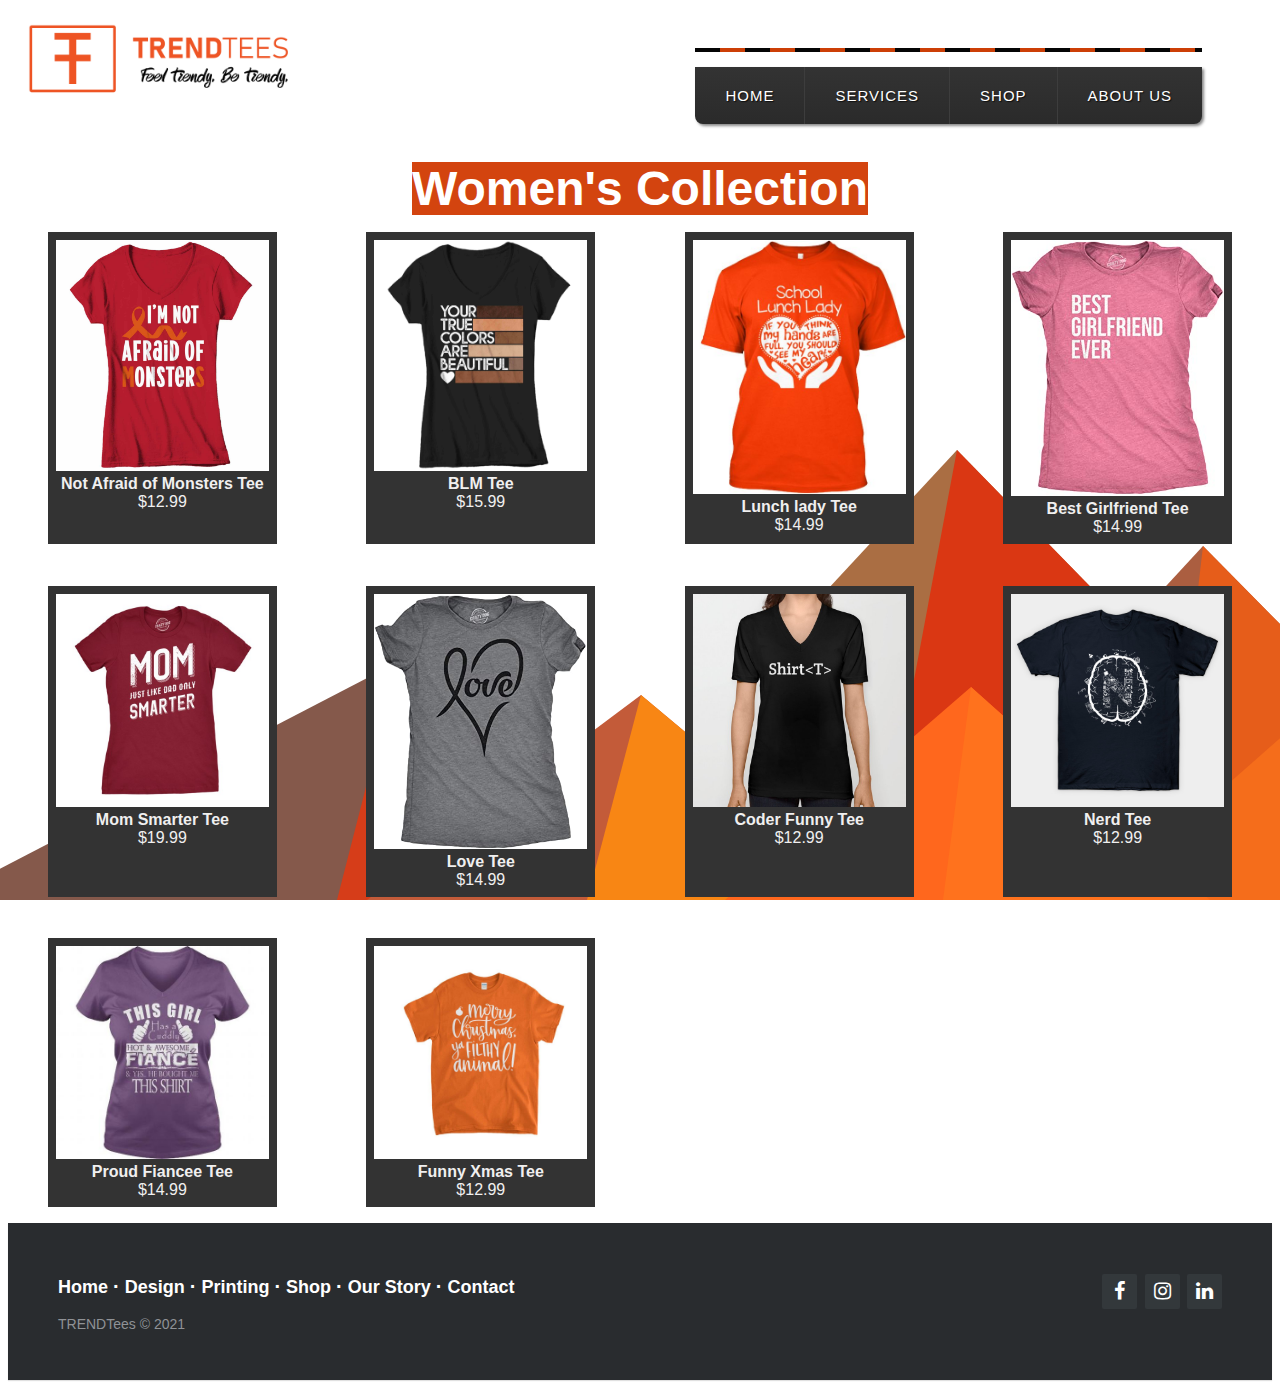
<file: women.html>
<!DOCTYPE html>
<html>

<head>
    <meta name="viewport" content="width=device-width">
    <link href=style.css rel="stylesheet">
    <link rel="stylesheet" href="https://cdnjs.cloudflare.com/ajax/libs/font-awesome/4.7.0/css/font-awesome.min.css">
    <title>TRENDTees</title>
</head>
<div class="logo">
    <a href="index.html"><img src="logo.png" height="100" width="300" /></a>
</div>
<div class="wrap">

    <span class="decor"></span>
    <nav>
        <ul class="primary">
            <li>
                <a href="index.html">HOME</a>
            </li>
            <li>
                <a href="services.html">SERVICES</a>
                <ul class="sub">
                    <li><a href="designs.html">Design</a></li>
                    <li><a href="printing.html">Print</a></li>
                </ul>
            </li>
            <li>
                <a href="shop.html">SHOP</a>
                <ul class="sub">
                    <li><a href="men.html">Men</a></li>
                    <li><a href="women.html">Women</a></li>
                    <!-- <li><a href="">Crow</a></li> -->
                </ul>
            </li>
            <li>
                <a href="aboutus.html">ABOUT US</a>
                <ul class="sub">
                    <li><a href="ourstory.html">Our Story</a></li>
                    <li><a href="contact.html">Contact Us</a></li>
                </ul>
            </li>

        </ul>
    </nav>
</div>

<body>
    <br><br><br><br><br><br><br><br><br>
    <h1>Women's Collection</h1>
    <div class="gallery-grid">
        <figure class="gallery-frame">
            <img class="gallery-img" src="images/not-afraid-monsters-ms-shirt-w-vrd.jpg" title="Monster-Proof">
            <figcaption><b> Not Afraid of Monsters Tee</b> <br>$12.99</figcaption>
        </figure>
        <figure class="gallery-frame">
            <img class="gallery-img" src="images/your-true-colors-are-beautiful-blm-shirt-w-vbk.jpg" title="Black Lives Matter">
            <figcaption><b>BLM Tee</b> <br>$15.99</figcaption>
        </figure>
        <figure class="gallery-frame">
            <img class="gallery-img" src="images/lunch lady.jpg" title="Lunch Aide">
            <figcaption><b>Lunch lady Tee</b> <br>$14.99</figcaption>
        </figure>
        <figure class="gallery-frame">
            <img class="gallery-img" src="images/BESTGIRLFRIEND_.jpg" title="Little but fierce">
            <figcaption><b>Best Girlfriend Tee</b> <br>$14.99</figcaption>
        </figure>
        <figure class="gallery-frame">
            <img class="gallery-img" src="images/momsmarter.jpeg" title="Mommy lovers">
            <figcaption><b>Mom Smarter Tee</b> <br>$19.99</figcaption>
        </figure>
        <figure class="gallery-frame">
            <img class="gallery-img" src="images/love.jpg" title="Love Wins">
            <figcaption><b>Love Tee</b> <br>$14.99</figcaption>
        </figure>
        <figure class="gallery-frame">
            <img class="gallery-img"
                src="images/funnycodewomen.jpg"  title="Coding is Fun">
                <figcaption><b>Coder Funny Tee</b> <br>$12.99</figcaption>
        </figure>
        <figure class="gallery-frame">
            <img class="gallery-img" src="images/N-is-for-Nerd.jpg" title="N is for">
            <figcaption><b>Nerd Tee</b> <br>$12.99</figcaption>
        </figure>
        <figure class="gallery-frame">
            <img class="gallery-img" src="images/thisgirl.jpg" 
                title="Proud fiancee">
            <figcaption><b>Proud Fiancee Tee</b> <br>$14.99</figcaption>
        </figure>
        <figure class="gallery-frame">
            <img class="gallery-img" src="images/merry-christmas-ya-filthy-animal-kids-tshirt-orange.jpg"
                title="Home alone movie reference">
            <figcaption><b>Funny Xmas Tee</b> <br>$12.99</figcaption>
        </figure>

    </div>


</body>

<footer class="footer-distributed">

    <div class="footer-right">

        <a href="https://www.facebook.com/logosteesgh"><i class="fa fa-facebook"></i></a>
        <a href="https://www.instagram.com/logostees/"><i class="fa fa-instagram"></i></a>
        <a href="https://www.linkedin.com/company/logos-tees/"><i class="fa fa-linkedin"></i></a>


    </div>

    <div class="footer-left">

        <p class="footer-links">
            <a class="link-1" href="index.html">Home</a>

            <a href="designs.html">Design</a>

            <a href="printing.html">Printing</a>

            <a href="shop">Shop</a>

            <a href="ourstory.html">Our Story</a>

            <a href="contact.html">Contact</a>
        </p>

        <p>TRENDTees &copy; 2021</p>
    </div>

</footer>

</html>
</file>
